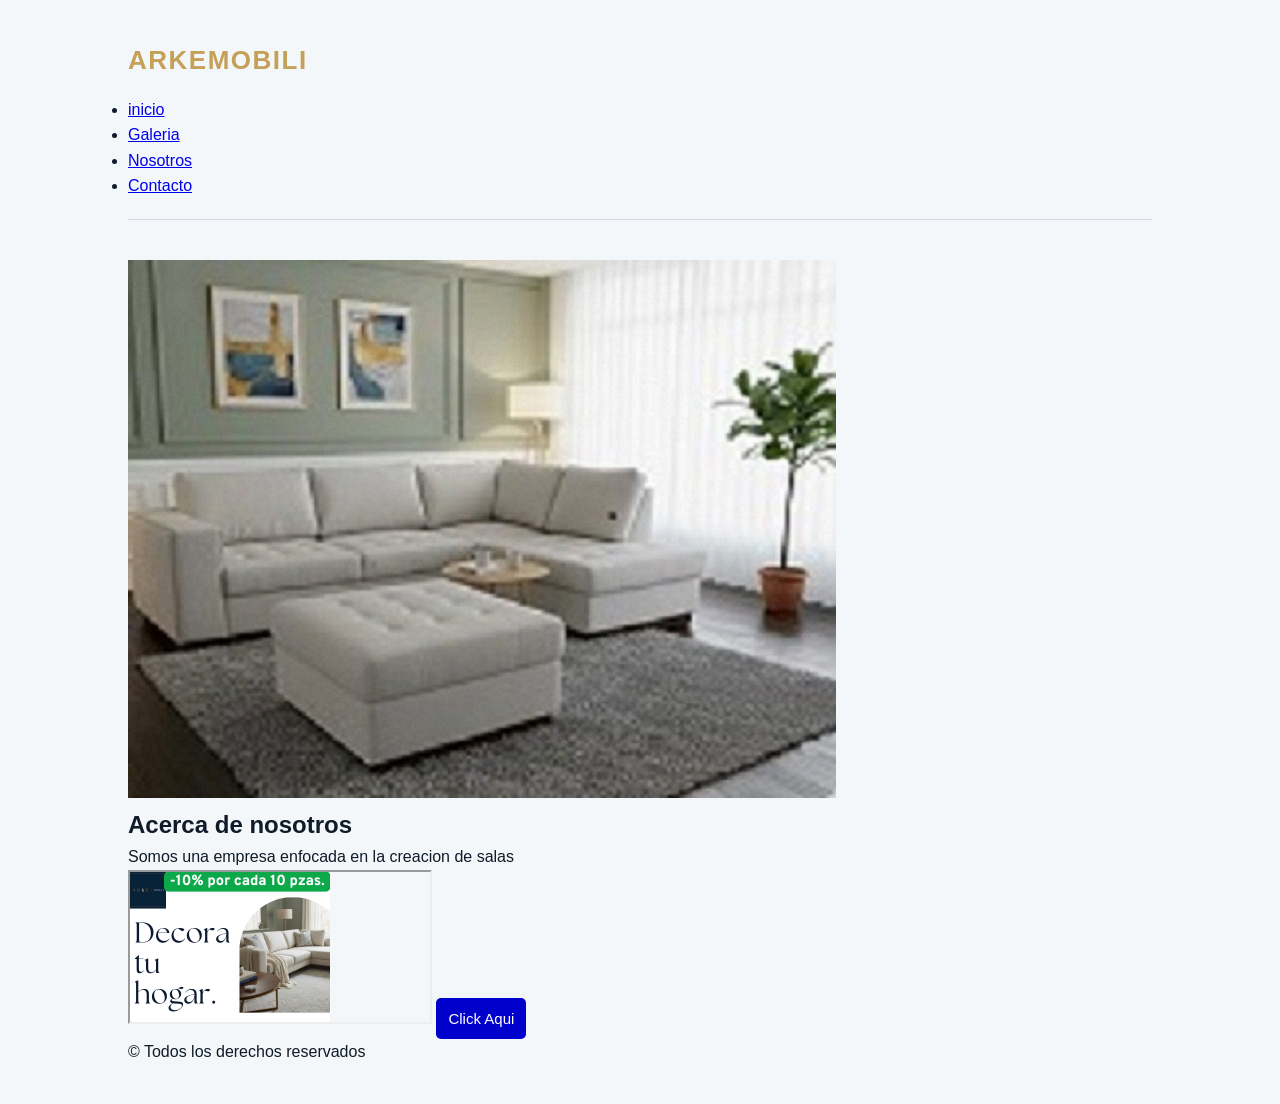
<file: index.html>
﻿<!DOCTYPE html>
<html>
<head>
<title>ArkeMobili</title>
<meta charset="UTF-8">
<link rel="icon" type="image/x-icon" href="Faviconn.ico">
<link rel="stylesheet" href="estiloindex1.css">
<style>
.testbtn {
  background-color: #0000CD;
  color: white;
  font-size: 15px;
  padding: 12px;
  border: none;
  border-radius: 5px;
  cursor: pointer;
}

.testbtn:hover {
  background-color: #191970;
}
</style>
</head>
<body>
<div>
<h1>ArkeMobili</h1>
<ul>
<li><a href="index.html">inicio</a></li>
<li><a href="galeria.html">Galeria</a></li>
<li><a href="nosotros.html">Nosotros</a></li>
<li><a href="contacto.html">Contacto</a></li>
</ul>
</div>
<div>
<img src="imagen.jpg" alt="Italian Trulli">
<h2>Acerca de nosotros</h2>
<p>Somos una empresa enfocada en la creacion de salas</p>
<iframe src="anuncio gael.png" title="Publicidad"></iframe>
<button class="testbtn">Click Aqui</button>
</div>
<div>&copy; Todos los derechos reservados</div>
</body>
</html>
</file>
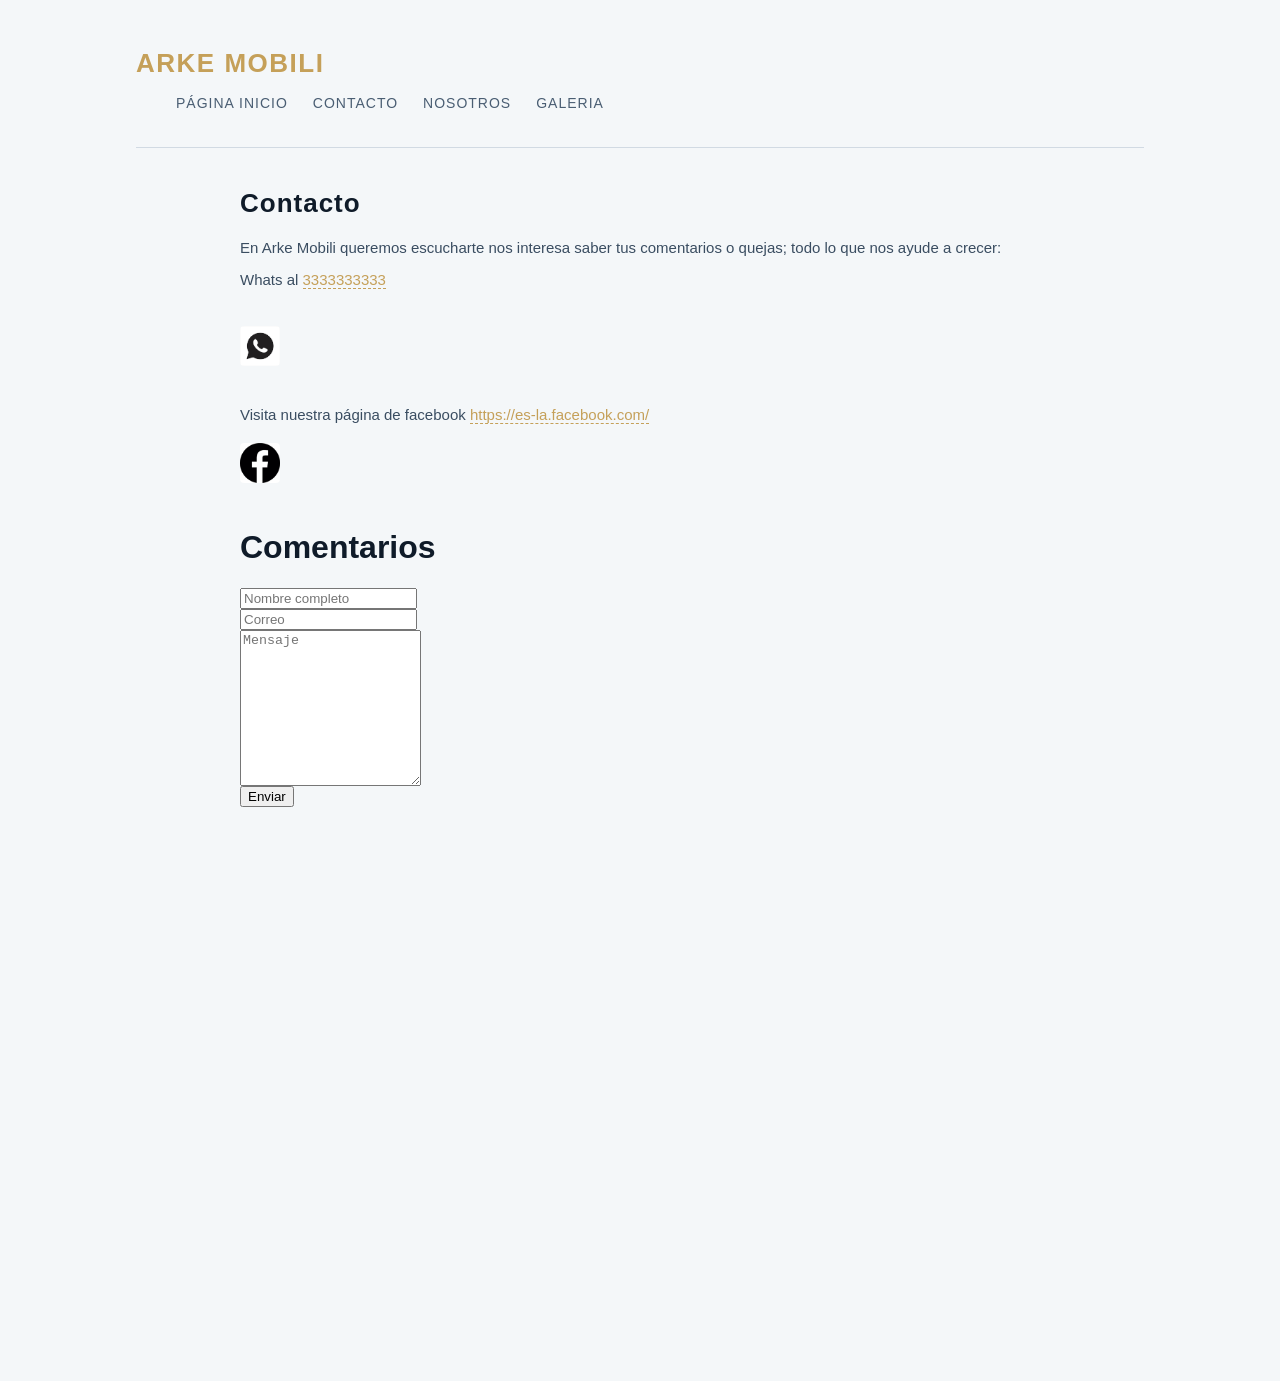
<file: Contacto.html>
<html>
   <head>
      <title>Contacto</title>
      <link rel="stylesheet" href="estilocontacto.css">
      <link rel="icon" type="image/x-icon" href="Faviconn.ico">
   </head>
   <body>
      <div id="encabezado">
         <h1>ARKE MOBILI</h1>
         <ul class="navbar">
           <li><a href="index.html">Página inicio</a>
           <li><a href="contacto.html">Contacto</a>
           <li><a href="nosotros.html">Nosotros</a>
           <li><a href="galeria.html">Galeria</a>
         </ul>
      </div>
   <div id="pagina">
    <div id="columna_principal">
    <h2>Contacto</h2>
     <p>En Arke Mobili queremos escucharte nos interesa saber tus comentarios o quejas; todo lo que nos ayude a crecer:</p>
     <p>Whats al <a href="https://api.whatsapp.com/send/?phone=%2B52133103333333333&text=Hola &type=phone_number&app_absent=0">3333333333 </a></p><br>
       <img src="whatsapp.png" width="200" height="150" alt="teléfono" />
     <p>Visita nuestra página de facebook <a href="https://es-la.facebook.com/">https://es-la.facebook.com/</a></p>
       <img src="facebook.png" width="200" height="150" alt="facebook" />
     <div class="container">
  	<h1>Comentarios</h1>
  	<form action="https://formsubmit.co/llga2326i@gmail.com" method="POST">
    		<div class="form-group">
      			<div class="form-row">
        			<div class="col">
          				<input type="text" name="name" class="form-control" placeholder="Nombre completo" required>
        			</div>
        			<div class="col">
          				<input type="email" name="email" class="form-control" placeholder="Correo" required>
        			</div>
      			</div>
    		</div>
    		<div class="form-group">
      			<textarea placeholder="Mensaje" class="form-control" name="message" rows="10" required></textarea>
    		</div>
    			<button type="submit" class="btn btn-lg btn-dark btn-block">Enviar</button>
  	</form>
    </div>

  <iframe src="https://www.google.com/maps/embed?pb=!1m18!1m12!1m3!1d5277.823500271074!2d-103.33090719547299!3d20.71084236242944!2m3!1f0!2f0!3f0!3m2!1i1024!2i768!4f13.1!3m3!1m2!1s0x8428b1b377eed367%3A0xe0db718c830dbd5d!2sSierra%20de%20Tecu%C3%A1n%202165%2C%20San%20El%C3%ADas%2C%2044240%20Guadalajara%2C%20Jal.!5e0!3m2!1ses-419!2smx!4v1780082671225!5m2!1ses-419!2smx" width="600" height="450" style="border:0;" allowfullscreen="" loading="lazy" referrerpolicy="no-referrer-when-downgrade"></iframe>
  
  
  </body>
</html>
</file>
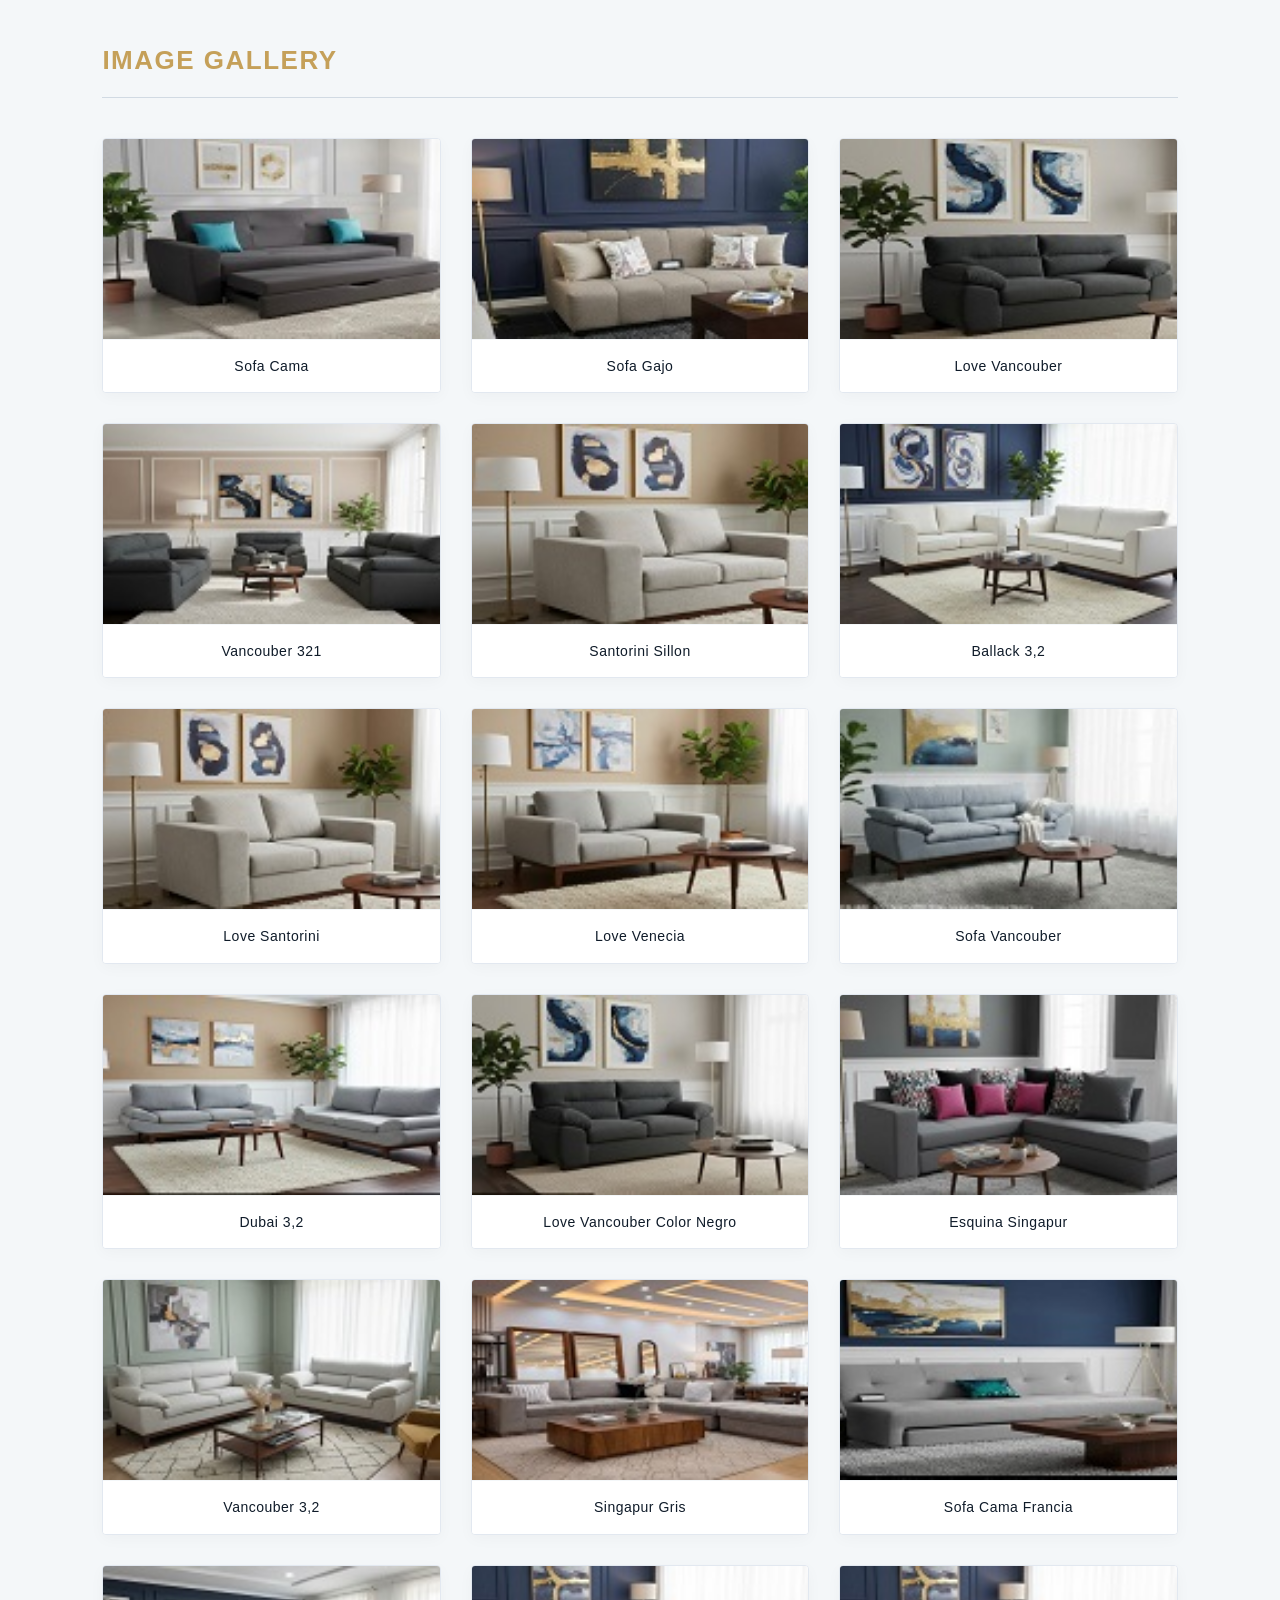
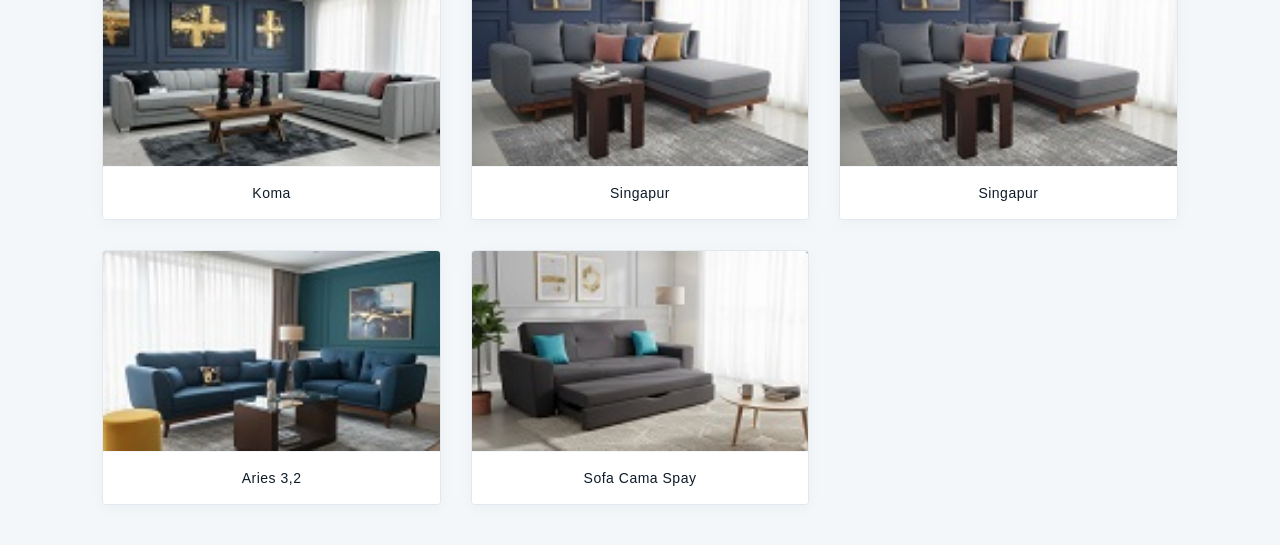
<file: galeria.html>
<html>
<head>
<meta charset= 'UTF-8'>
<title> Galeria </title>
<link rel= 'stylesheet' href='estilogaleria.css'/>
<meta name="viewport" content="width=device-width, initial-scale=1">
</head>
<body>

<h2>Image Gallery</h2>

<div class="gallery">

<div class="gallery-item">
  <a target="_blank" href="sofacama.jpg">
    <img src="mini_sofacama.jpg" alt="Cinque Terre">
  </a>
  <div class="desc">Sofa Cama</div>
</div>

<div class="gallery-item">
  <a target="_blank" href="sofagajo.jpg">
    <img src="mini_sofagajo.jpg" alt="Forest">
  </a>
  <div class="desc">Sofa Gajo</div>
</div>

<div class="gallery-item">
  <a target="_blank" href="lovevancouber.jpg">
    <img src="mini_lovevancouber.jpg" alt="Northern Lights">
  </a>
  <div class="desc">Love Vancouber</div>
</div>

<div class="gallery-item">
  <a target="_blank" href="vancouber321.jpg">
    <img src="mini_vancouber321.jpg" alt="Mountains">
  </a>
  <div class="desc">Vancouber 321</div>
</div>

<div class="gallery-item">
  <a target="_blank" href="santorinisillon.jpg">
    <img src="mini_santorinisillon.jpg" alt="Mountains">
  </a>
  <div class="desc">Santorini Sillon</div>
</div>

<div class="gallery-item">
  <a target="_blank" href="ballack32.jpg">
    <img src="mini_ballack32.jpg" alt="Mountains">
  </a>
  <div class="desc">Ballack 3,2</div>
</div>

<div class="gallery-item">
  <a target="_blank" href="lovesantorini.jpg">
    <img src="mini_lovesantorini.jpg" alt="Mountains">
  </a>
  <div class="desc">Love Santorini</div>
</div>

<div class="gallery-item">
  <a target="_blank" href="lovevenecia.jpg">
    <img src="mini_lovevenecia.jpg" alt="Mountains">
  </a>
  <div class="desc">Love Venecia</div>
</div>

<div class="gallery-item">
  <a target="_blank" href="sofavancouber.jpg">
    <img src="mini_sofavancouber.jpg" alt="Mountains">
  </a>
  <div class="desc">Sofa Vancouber</div>
</div>

<div class="gallery-item">
  <a target="_blank" href="dubai.jpg">
    <img src="mini_dubai.jpg" alt="Mountains">
  </a>
  <div class="desc">Dubai 3,2</div>
</div>
<div class="gallery-item">
  <a target="_blank" href="vancoubernegra.jpg">
    <img src="mini_vancoubernegra.jpg" alt="Mountains">
  </a>
  <div class="desc">Love Vancouber color negro</div>
</div>

<div class="gallery-item">
  <a target="_blank" href="singapur.jpg">
    <img src="mini_singapur.jpg" alt="Mountains">
  </a>
  <div class="desc">Esquina Singapur</div>
</div>

<div class="gallery-item">
  <a target="_blank" href="vancouber32.jpg">
    <img src="mini_vancouber32.jpg" alt="Mountains">
  </a>
  <div class="desc"> Vancouber 3,2</div>
</div>
<div class="gallery-item">
  <a target="_blank" href="singapurgris.jpg">
    <img src="mini_singapurgris.jpg" alt="Mountains">
  </a>
  <div class="desc">Singapur Gris</div>
</div>
<div class="gallery-item">
  <a target="_blank" href="francia.jpg">
    <img src="mini_francia.jpg" alt="Mountains">
  </a>
  <div class="desc">Sofa Cama Francia</div>
</div>
<div class="gallery-item">
  <a target="_blank" href="koma.jpg">
    <img src="mini_koma.jpg" alt="Mountains">
  </a>
  <div class="desc">Koma</div>
</div>
<div class="gallery-item">
  <a target="_blank" href="singapur2.jpg">
    <img src="mini_singapur2.jpg" alt="Mountains">
  </a>
  <div class="desc">Singapur</div>
</div>

<div class="gallery-item">
  <a target="_blank" href="singapur2.jpg">
    <img src="mini_singapur2.jpg" alt="Mountains">
  </a>
  <div class="desc">Singapur</div>
</div>

<div class="gallery-item">
  <a target="_blank" href="aries.jpg">
    <img src="mini_aries.jpg" alt="Mountains">
  </a>
  <div class="desc">Aries 3,2</div>
</div>

<div class="gallery-item">
  <a target="_blank" href="spay.jpg">
    <img src="mini_spay.jpg" alt="Mountains">
  </a>
  <div class="desc">Sofa Cama Spay</div>
</div>

</div>

</body>
</html>
</file>
<file: estiloindex1.css>
* {
  box-sizing: border-box;
  margin: 0;
  padding: 0;
}

body {
  font-family: 'Helvetica Neue', Arial, -apple-system, sans-serif;
  background-color: #f4f7f9;
  color: #0f1b29; 
  line-height: 1.6;
  padding: 40px 10%; 
}


body > div:first-of-type {
  display: block;
  border-bottom: 1px solid #d1dae3;
  padding-bottom: 20px;
  margin-bottom: 40px;
}


h1 {
  font-size: 26px;
  font-weight: 600;
  letter-spacing: 1.5px;
  text-transform: uppercase;
  margin-bottom: 15px;
  color: #c5a059; 


ul {
  list-style: none;
  display: block;
}

ul li {
  display: inline-block;
  margin-right: 25px;
}

ul li a {
  text-decoration: none;
  color: #4a5e73; /* Azul grisáceo */
  font-size: 14px;
  font-weight: 500;
  text-transform: uppercase;
  letter-spacing: 1px;
  transition: color 0.3s ease;
}

ul li a:hover {
  color: #c5a059; /* Cambia a dorado al pasar el cursor */
}


body > div:nth-of-type(2) {
  max-width: 800px;
  margin: 0 auto 60px auto;
}


body > div:nth-of-type(2) > img {
  width: 100%;
  height: auto;
  border-radius: 4px;
  border: 1px solid #e2e8f0;
  box-shadow: 0 4px 20px rgba(15, 27, 41, 0.04); 
  margin-bottom: 35px;
}


h2 {
  font-size: 22px;
  font-weight: 500;
  letter-spacing: 0.5px;
  margin-bottom: 12px;
  color: #0f1b29; 
}


p {
  font-size: 15px;
  color: #3a4d61;
  margin-bottom: 30px;
  font-weight: 300;
}


iframe {
  display: block;
  width: 100%;
  max-width: 400px;
  height: 200px;
  border: 1px solid #d1dae3;
  border-radius: 4px;
  background-color: #fff;
  margin-bottom: 30px;
}


.testbtn {
  display: inline-block;
  background-color: #0f1b29 !important; 
  color: #c5a059 !important;
  font-size: 13px !important;
  font-weight: 600;
  text-transform: uppercase;
  letter-spacing: 1.5px;
  padding: 14px 32px !important;
  border: 1px solid #c5a059 !important;
  border-radius: 2px !important;
  cursor: pointer;
  transition: all 0.3s ease;
}

.testbtn:hover {
  background-color: #c5a059 !important; 
  color: #0f1b29 !important; 
}


body > div:last-of-type {
  text-align: center;
  font-size: 12px;
  color: #8fa0b3;
  letter-spacing: 0.5px;
  border-top: 1px solid #d1dae3;
  padding-top: 25px;
  margin-top: 40px;
  text-transform: uppercase;
}
</file>
<file: estilocontacto.css>
{
  box-sizing: border-box;
  margin: 0;
  padding: 0;
}

body {
  font-family: 'Helvetica Neue', Arial, -apple-system, sans-serif;
  background-color: #f4f7f9;
  color: #0f1b29;
  padding: 40px 10%; 
}


#encabezado {
  display: block;
  border-bottom: 1px solid #d1dae3;
  padding-bottom: 20px;
  margin-bottom: 40px;
}

#encabezado h1 {
  font-size: 26px;
  font-weight: 600;
  letter-spacing: 1.5px;
  text-transform: uppercase;
  margin-bottom: 15px;
  color: #c5a059; 
}

.navbar {
  list-style: none;
  display: block;
}

.navbar li {
  display: inline-block;
  margin-right: 25px;
}

.navbar li a {
  text-decoration: none;
  color: #4a5e73;
  font-size: 14px;
  font-weight: 500;
  text-transform: uppercase;
  letter-spacing: 1px;
  transition: color 0.3s ease;
}

.navbar li a:hover {
  color: #c5a059;
}


#pagina {
  max-width: 800px;
  margin: 0 auto 60px auto;
}

#columna_principal h2 {
  font-size: 26px;
  font-weight: 600;
  letter-spacing: 1px;
  margin-bottom: 20px;
  color: #0f1b29;
}

#columna_principal p {
  font-size: 15px;
  color: #3a4d61;
  margin-bottom: 15px;
  font-weight: 300;
}


#columna_principal a {
  color: #c5a059;
  text-decoration: none;
  font-weight: 500;
  border-bottom: 1px dashed #c5a059;
  transition: color 0.3s ease, border-color 0.3s ease;
}

#columna_principal a:hover {
  color: #0f1b29;
  border-bottom-color: #0f1b29;
}


#columna_principal img {
  display: inline-block;
  width: auto;
  height: 40px; 
  margin-top: 5px;
  margin-bottom: 25px;
  border-radius: 4px;
  transition: transform 0.3s ease;
}

#columna_principal img:hover {
  transform: scale(1.05); 


.container {
  background-color: #ffffff;
  border: 1px solid #e2e8f0;
  border-radius: 4px;
  padding: 30px;
  margin-top: 40px;
  margin-bottom: 40px;
  box-shadow: 0 4px 20px rgba(15, 27, 41, 0.03);
}

.container h1 {
  font-size: 20px;
  font-weight: 500;
  color: #0f1b29;
  text-transform: none;
  letter-spacing: 0.5px;
  border-bottom: none;
  margin-bottom: 20px;
}

.form-group {
  margin-bottom: 20px;
}


.form-row {
  display: flex;
  gap: 15px;
}

.col {
  flex: 1;
}


.form-control {
  width: 100%;
  padding: 12px 16px;
  border: 1px solid #d1dae3;
  border-radius: 4px;
  background-color: #fcfbfa;
  color: #0f1b29;
  font-family: inherit;
  font-size: 14px;
  transition: border-color 0.3s ease, background-color 0.3s ease;
}

.form-control:focus {
  outline: none;
  border-color: #c5a059;
  background-color: #ffffff;
}

textarea.form-control {
  resize: vertical;
  min-height: 120px;
}


.btn {
  display: block;
  width: 100%;
  background-color: #0f1b29; 
  color: #c5a059; 
  font-size: 14px;
  font-weight: 600;
  text-transform: uppercase;
  letter-spacing: 1.5px;
  padding: 14px;
  border: 1px solid #c5a059;
  border-radius: 2px;
  cursor: pointer;
  transition: all 0.3s ease;
}

.btn:hover {
  background-color: #c5a059; 
  color: #0f1b29;
}


iframe {
  display: block;
  width: 100%; 
  max-width: 100%;
  height: 400px;
  border: 1px solid #d1dae3 !important;
  border-radius: 4px;
  margin-top: 40px;
  box-shadow: 0 4px 20px rgba(15, 27, 41, 0.03);
}
</file>
<file: estilogaleria.css>
* {
  box-sizing: border-box;
  margin: 0;
  padding: 0;
}

body {
  font-family: 'Helvetica Neue', Arial, -apple-system, sans-serif;
  background-color: #f4f7f9; 
  color: #0f1b29; 
  line-height: 1.6;
  padding: 40px 8%; 
}


h2 {
  font-size: 26px;
  font-weight: 600;
  letter-spacing: 1.5px;
  text-transform: uppercase;
  color: #c5a059;
  border-bottom: 1px solid #d1dae3;
  padding-bottom: 15px;
  margin-bottom: 40px;
}


.gallery {
  display: grid;
  grid-template-columns: repeat(auto-fill, minmax(250px, 1fr));
  gap: 30px; 
  align-items: start;
}


.gallery-item {
  background-color: #ffffff;
  border: 1px solid #e2e8f0;
  border-radius: 4px;
  overflow: hidden; 
  box-shadow: 0 4px 15px rgba(15, 27, 41, 0.03);
  transition: transform 0.3s ease, box-shadow 0.3s ease, border-color 0.3s ease;
}


.gallery-item:hover {
  transform: translateY(-4px);
  border-color: #c5a059;
  box-shadow: 0 8px 25px rgba(15, 27, 41, 0.08);
}


.gallery-item a {
  display: block;
  width: 100%;
  height: auto;
}

.gallery-item img {
  width: 100%;
  height: 200px; 
  object-fit: cover;
  display: block;
  transition: opacity 0.3s ease;
}

.gallery-item a:hover img {
  opacity: 0.9; 
}


.desc {
  padding: 15px;
  text-align: center;
  font-size: 14px;
  font-weight: 500;
  color: #0f1b29;
  letter-spacing: 0.5px;
  background-color: #ffffff;
  border-top: 1px solid #f4f7f9;
  text-transform: capitalize; 
}
</file>
